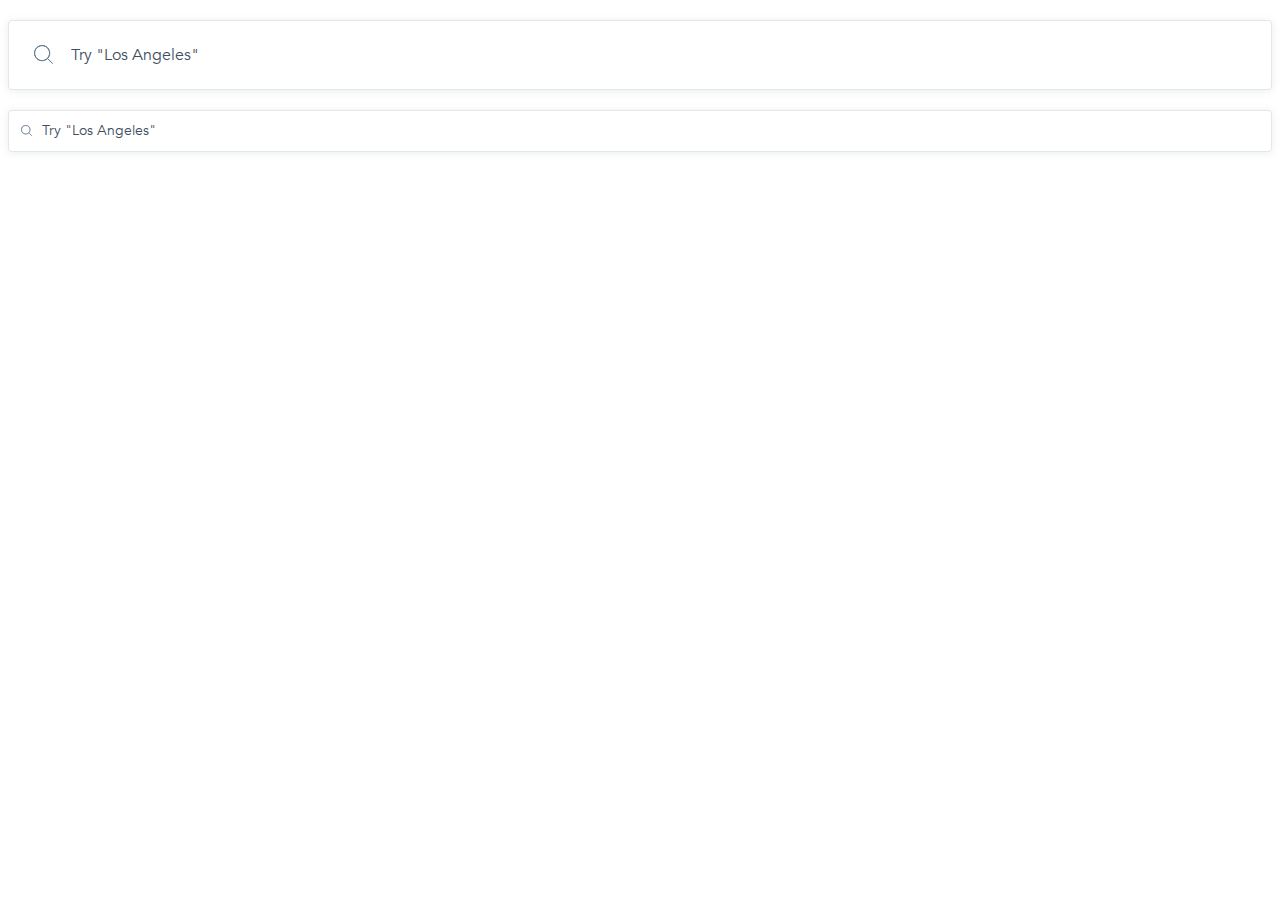
<file: index.html>
<!doctype html><html lang="en"><head><meta charset="UTF-8"><meta name="viewport" content="width=device-width, user-scalable=no, initial-scale=1.0, maximum-scale=1.0, minimum-scale=1.0"><meta http-equiv="X-UA-Compatible" content="ie=edge"><title>Search bar airbnb</title><link rel="stylesheet" href="style.df5e9e77.css"></head><body> <form class="search-form" action="https://mate-academy-form-lesson.herokuapp.com/create-application" method="post" data-qa="big"> <label class="search-form__label search-form__label--big"> <input class="search-form__input search-form__input--big" type="text" name="search" placeholder="Try &quot;Los Angeles&quot;" data-qa="keypress"> </label> </form> <form class="search-form" action="https://mate-academy-form-lesson.herokuapp.com/create-application" method="post" data-qa="small"> <label class="search-form__label search-form__label--small"> <input class="search-form__input search-form__input--small" type="text" name="search" placeholder="Try &quot;Los Angeles&quot;"> </label> </form> </body></html>
</file>
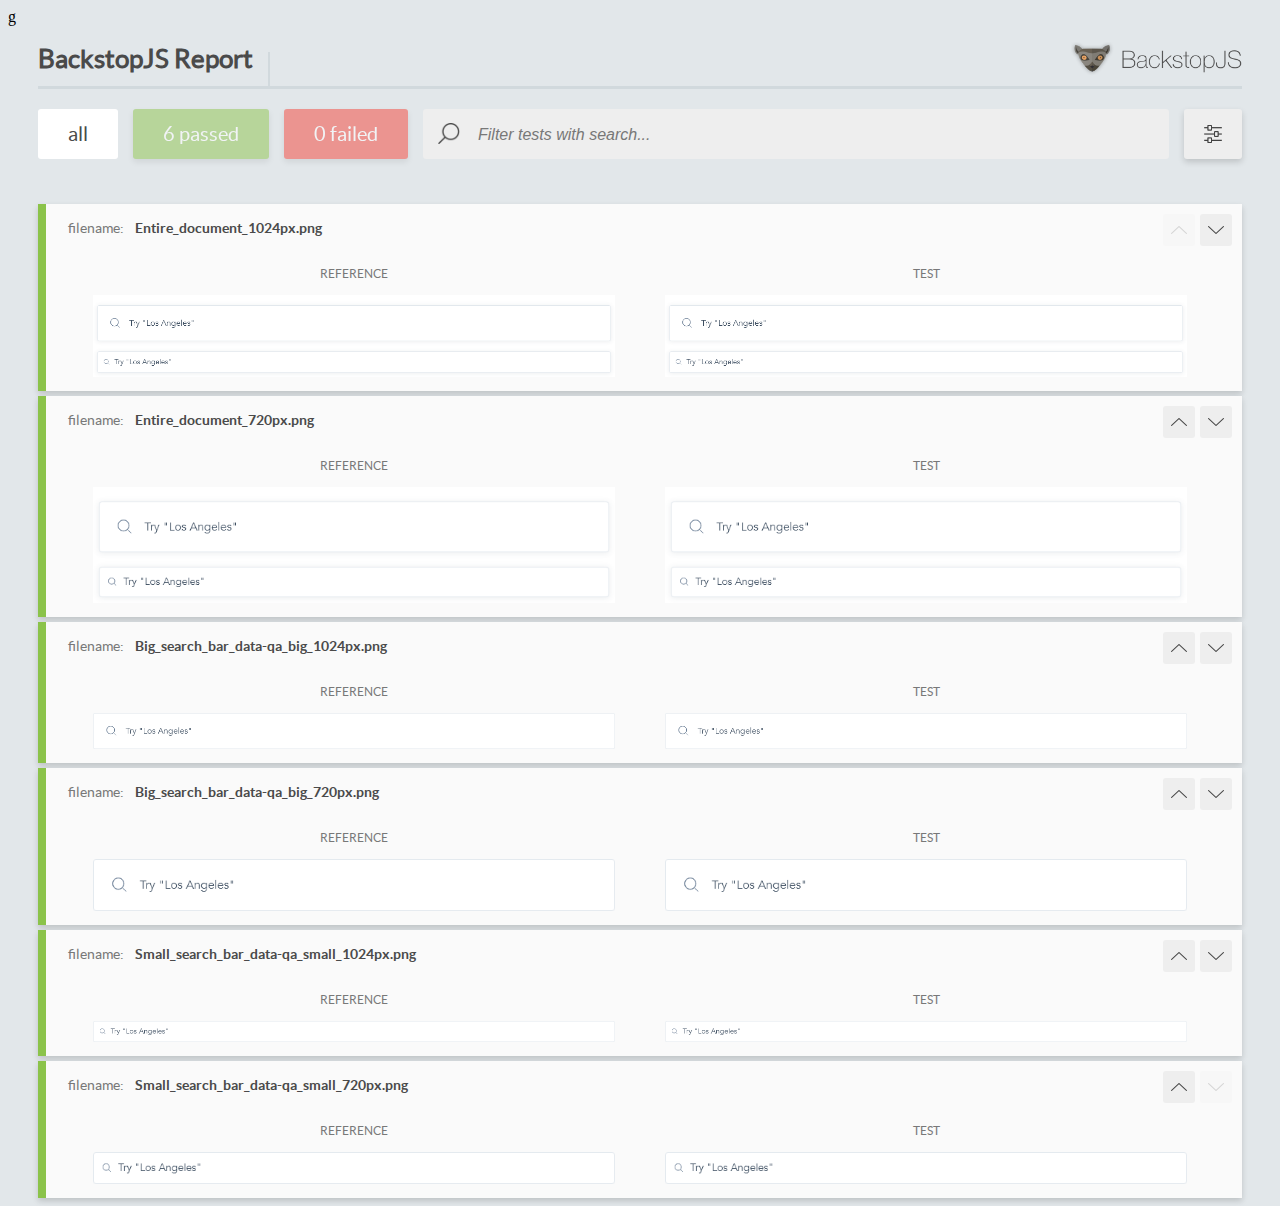
<file: report/html_report/index.html>
<!DOCTYPE html>
<html>
  <head>
    <meta charset="utf-8">g
    <title>BackstopJS Report</title>

    <style>
      @font-face {
          font-family: 'latoregular';
          src: url('./assets/fonts/lato-regular-webfont.woff2') format('woff2'),
              url('./assets/fonts/lato-regular-webfont.woff') format('woff');
          font-weight: 400;
          font-style: normal;
      }
      @font-face {
          font-family: 'latobold';
          src: url('./assets/fonts/lato-bold-webfont.woff2') format('woff2'),
              url('./assets/fonts/lato-bold-webfont.woff') format('woff');
          font-weight: 700;
          font-style: normal;
      }

      .ReactModal__Body--open {
          overflow: hidden;
      }
      .ReactModal__Body--open .header {
        display: none;
      }

    </style>
  </head>
  <body style="background-color: #E2E7EA">
    <div id="root">

    </div>
    <script type="text/javascript">
      function report (report) { // eslint-disable-line no-unused-vars
        window.tests = report;
      }
    </script>
    <script type="text/javascript" src="config.js"></script>
    <script type="text/javascript" src="index_bundle.js"></script>
  </body>
</html>
</file>
<file: style.df5e9e77.css>
@font-face{font-family:Avenir;src:url(Avenir-Book.2d3ca52a.ttf);font-style:normal;font-weight:300}@font-face{font-family:Avenir;src:url(Avenir-Heavy.b98cf576.ttf);font-style:normal;font-weight:600}*{box-sizing:border-box}.search-form{position:relative;margin:20px auto 0}.search-form__input{display:block;border-radius:4px;border:1px solid #e1e7ed;box-shadow:0 1px 8px rgba(61,78,97,.1);color:#3d4e61}.search-form__input--big{width:100%;font-size:16px;height:70px;padding-left:62px}.search-form__input--small{font-size:14px;width:100%;padding-left:33px;padding-top:11px;padding-bottom:13px}.search-form__input--small:focus{background-image:url(Search.5449c8da.svg);background-repeat:no-repeat;background-size:11px;background-position:13px}.search-form__input::placeholder{color:#3d4e61;font-family:Avenir,sans-serif}.search-form__input:focus::placeholder{font-weight:300}.search-form__input:hover{box-shadow:0 3px 8px rgba(61,78,97,.2)}.search-form__input:focus{background:linear-gradient(180deg,#fff,#f6f6f7);border-radius:3px;border:1px solid #e1e7ed;outline:none;font-weight:600}.search-form__label:after{position:absolute;content:"";background-image:url(Search.5449c8da.svg);background-repeat:no-repeat;background-size:contain}.search-form__label--big:after{width:19px;height:19px;top:25px;left:26px}.search-form__label--small:after{width:11px;height:11px;top:15px;left:13px;bottom:16px}
/*# sourceMappingURL=style.df5e9e77.css.map */
</file>
